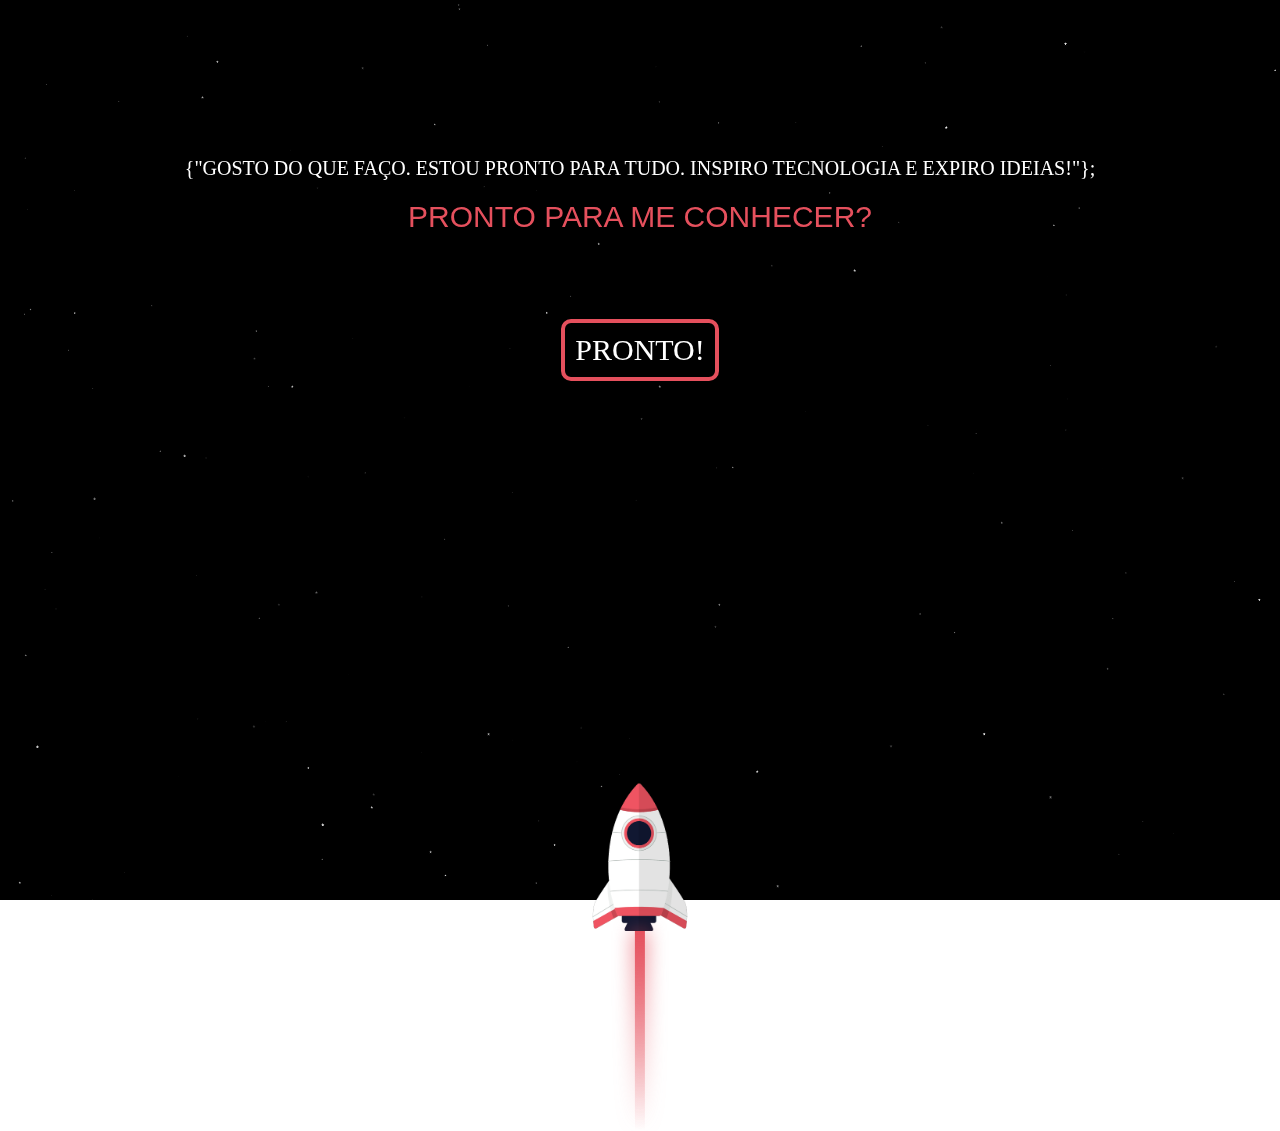
<file: js/index.html>
<!DOCTYPE html>

<html lang="pt-br">
<head>
    <meta charset="UTF-8">
    <meta http-equiv="X-UA-Compatible" content="IE=edge">
    <meta name="viewport" content="width=device-width, initial-scale=1.0">
    
    <link rel="stylesheet" href="/css/styles.css">
    <style>
        @import url('http://fonts.cdnfonts.com/css/gotham');
        </style>
    <title>#####</title>
</head>

<body>
    
    <div class="fundo">   
       
        <div id="particles-js5"></div> 
   
        <div class="foguete">
            <img src="/imagens/foguete.png">
        </div>
    <div class="botao">
        <a href="javascript:delay('inicial.html')">
        <button class="botaoAção" type="button" id="botao"> PRONTO!</button>
        </a>
    </div>

    <div class="texto">
       
        <p> {"GOSTO DO QUE FAÇO. ESTOU PRONTO PARA TUDO.
            INSPIRO TECNOLOGIA E EXPIRO IDEIAS!"};
        </p>
     
        <p class="pronto">PRONTO PARA ME CONHECER?</p>
      
    </div>
    </div>

    <script src="/js/voar.js"></script>
    <script type= "text/javascript" src="/js/particles.min.js"></script>
    <script type= "text/javascript" src="/js/app5.js"></script>

  <script> function delay (URL) {
        setTimeout( function() { window.location = URL }, 1500 );
    }</script>

</body>
</html>
</file>
<file: css/styles.css>
body
{ margin:0; 
    padding: 0;
    height: 100vh;
} 
    #particles-js5{ 
        position:fixed;
         width: 100%; 
         height: 100%; 
         background-color: black; 
        }

.fundo{
    position: relative;
    width: 100%;
    height: 100vh;
    display: flex;
    justify-content: center;
    align-items: center;
}

    .botao{
        margin-top: -200px;
        margin-left: 0px;
        position: absolute;
      }

    .botao .botaoAção{
        padding: 10px;
        font-size: 30px;
        outline: none;
        color: #fff;
        border: 4px solid #e5505d;
        background-color: transparent;
        border-radius: 10px;
        position: relative;
        transition:  ease-out 0.3s;
        z-index: 1;       
        font-family: 'Gotham';
    }

    .botao .botaoAção:hover {
        color: #fff;
        cursor: pointer;
      }

      .botao .botaoAção:before {
        transition: 0.5s all ease;
        position: absolute;
        top:  0;
        left: 50%;
        right: 50%;
        bottom: 0;
        opacity: 0;
        content: "";
        background-color: #e5505d;
      }

      .botao .botaoAção:hover:before{
        transition: 0.5s all ease;
        left: 0;
        right: 0;
        opacity: 1;
        z-index: -1;
      }

img{
    width: 200px;
    margin-top: 810px;
    
}

.foguete{
    bottom: 0;
    position: relative;
    animation: takeOff 1s 0.2s 1 ease both, animação 0.8s ease infinite;;
    
}


.fundo i{
    display: flex;
    width: 100vh;
    top: -250px;    
    background: #fff;
    animation: animaçãoEstrelas linear infinite;
    
}

@keyframes animaçãoEstrelas {
    0%{
        transform: translateY(0);
    }
    100%{
        transform: translateY(200vh);
    }

}

@keyframes takeOff{
    0%{
        top: 0px;
    }
    90%{
        top: -300px;
    }

    100% {
        top: -300px
    }
}
@keyframes animStar {
    from{
        transform: translateY(0px);
    }
    to {
        transform: translateY(-2000px);
    }
}

.voar{
    animation: voar 1s ease-in-out both;
}

@keyframes voar{
    0%{
        top: -300px;
    }
    90%{
        top: -250px;
    }

    100% {
        top: -5000px
    }
}

.fundo .foguete::before{
    content: '';
    position: absolute;
    bottom: -196px;
    left: 49.8%;
    transform: translateX(-51%);
    width: 10px;
    height: 200px;
    background: linear-gradient(#e5505d, transparent);

}

.fundo .foguete::after{
    content: '';
    position: absolute;
    bottom: -196px;
    left: 49.8%;
    transform: translateX(-51%);
    width: 10px;
    height: 200px;
    background: linear-gradient(#e5505d, transparent);
    filter: blur(10px);
}

@keyframes animação {
    0%,100%{
        transform: translateY(-2px) 
    }

    50%{
        transform: translateY(2px)
    }
}

.texto {
    margin-top: -500px;
    margin-left: 0px;
    position: absolute;
    color: #fff; 
    font-size: 20px;
    font-family: 'Gotham';
    text-align: center;
    
}

.pronto {
    
    color: #e5505d;
    margin-left:0px;
    margin-top: 20px;
    font-size: 30px;    
    font-family: 'Gotham Black', sans-serif;

}
</file>
